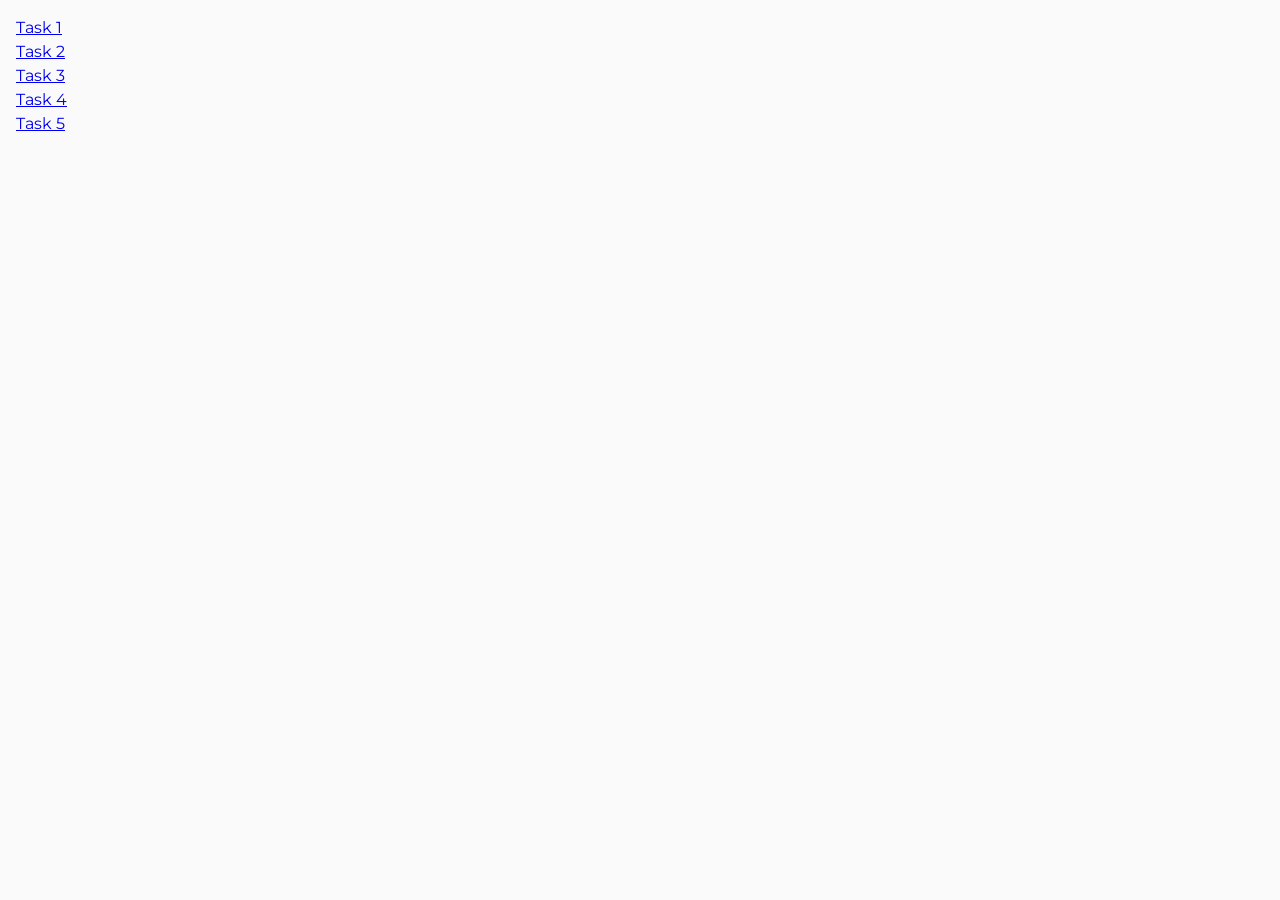
<file: index.html>
<!DOCTYPE html>
<html lang="en">
  <head>
    <meta charset="UTF-8" />
    <meta http-equiv="X-UA-Compatible" content="IE=edge" />
    <meta name="viewport" content="width=device-width, initial-scale=1.0" />
    <title>Homework 7</title>
    <link rel="preconnect" href="https://fonts.googleapis.com" />
    <link rel="preconnect" href="https://fonts.gstatic.com" crossorigin />
    <link
      href="https://fonts.googleapis.com/css2?family=Montserrat:wght@400;500;600&display=swap"
      rel="stylesheet"
    />
    <link rel="stylesheet" href="./css/common.css" />
  </head>
  <body>
    <ul>
      <li><a href="./task-1.html">Task 1</a></li>
      <li><a href="./task-2.html">Task 2</a></li>
      <li><a href="./task-3.html">Task 3</a></li>
      <li><a href="./task-4.html">Task 4</a></li>
      <li><a href="./task-5.html">Task 5</a></li>
    </ul>
  </body>
</html>
</file>
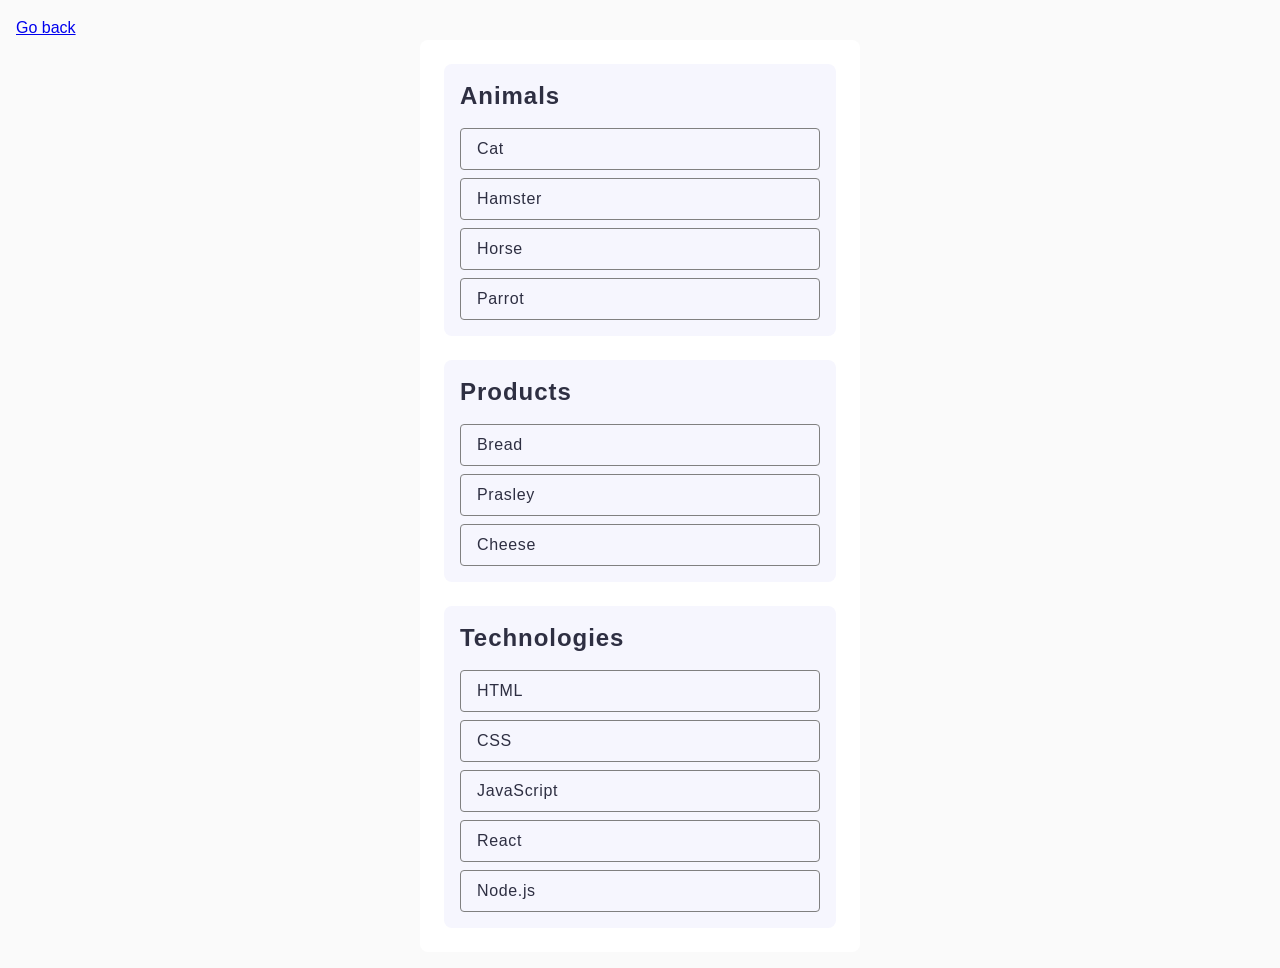
<file: task-1.html>
<!DOCTYPE html>
<html lang="en">
  <head>
    <meta charset="UTF-8" />
    <meta http-equiv="X-UA-Compatible" content="IE=edge" />
    <meta name="viewport" content="width=device-width, initial-scale=1.0" />
    <title>Task 1</title>
    <link rel="stylesheet" href="./css/common.css" />
  </head>
  <body>
    <p><a href="./index.html">Go back</a></p>

    <ul id="categories" class="task-1-list">
      <li class="item">
        <h2>Animals</h2>

        <ul>
          <li>Cat</li>
          <li>Hamster</li>
          <li>Horse</li>
          <li>Parrot</li>
        </ul>
      </li>
      <li class="item">
        <h2>Products</h2>

        <ul>
          <li>Bread</li>
          <li>Prasley</li>
          <li>Cheese</li>
        </ul>
      </li>
      <li class="item">
        <h2>Technologies</h2>

        <ul>
          <li>HTML</li>
          <li>CSS</li>
          <li>JavaScript</li>
          <li>React</li>
          <li>Node.js</li>
        </ul>
      </li>
    </ul>

    <script src="./js/task-1.js" type="module"></script>
  </body>
</html>
</file>
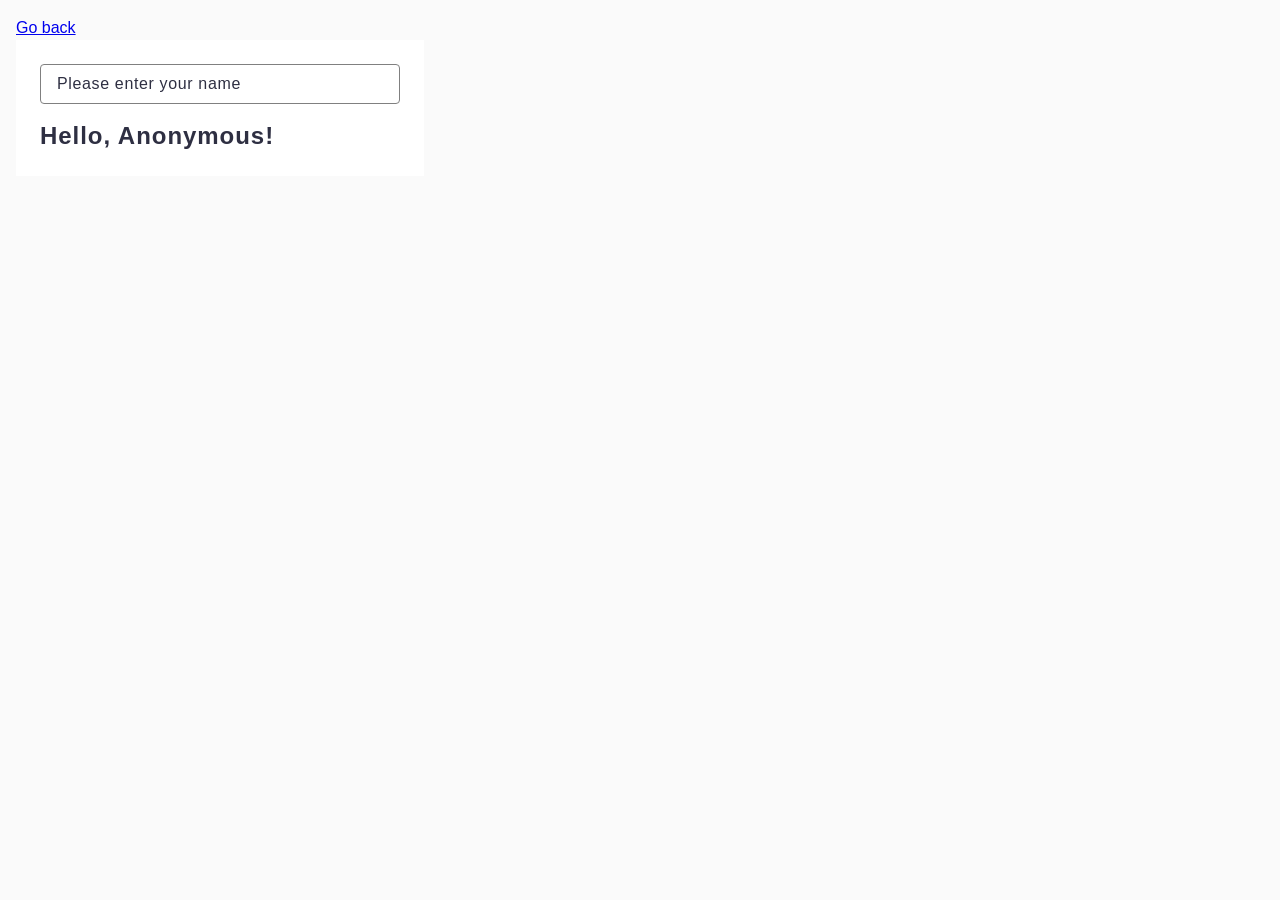
<file: task-3.html>
<!DOCTYPE html>
<html lang="en">
  <head>
    <meta charset="UTF-8" />
    <meta http-equiv="X-UA-Compatible" content="IE=edge" />
    <meta name="viewport" content="width=device-width, initial-scale=1.0" />
    <title>Task 3</title>
    <link rel="stylesheet" href="./css/common.css" />
  </head>
  <body>
    <p><a href="./index.html">Go back</a></p>
    <div class="form">
      <input type="text" id="name-input" placeholder="Please enter your name" />
      <h1>Hello, <span id="name-output">Anonymous</span>!</h1>
    </div>

    <script src="./js/task-3.js" type="module"></script>
  </body>
</html>
</file>
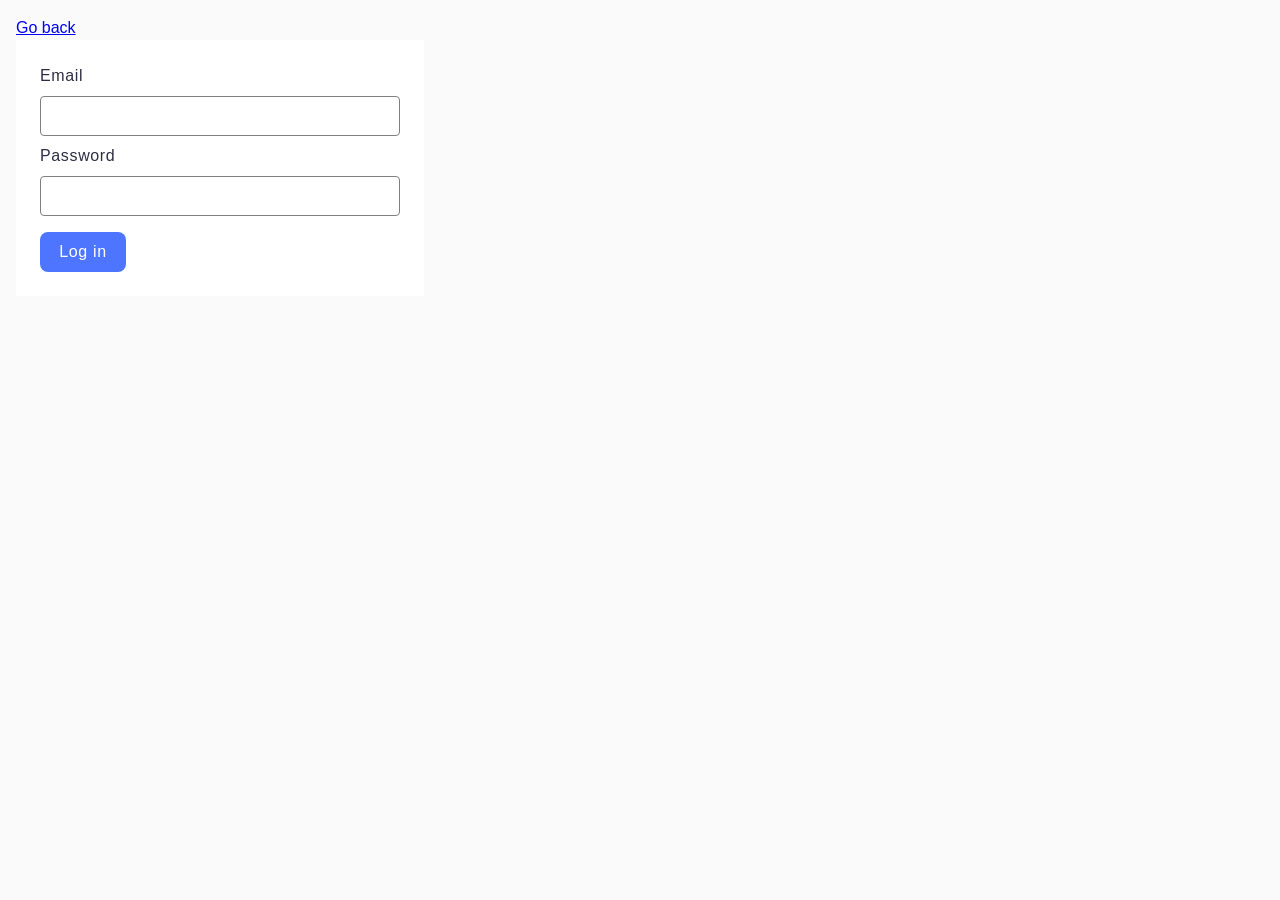
<file: task-4.html>
<!DOCTYPE html>
<html lang="en">
  <head>
    <meta charset="UTF-8" />
    <meta http-equiv="X-UA-Compatible" content="IE=edge" />
    <meta name="viewport" content="width=device-width, initial-scale=1.0" />
    <title>Task 4</title>
    <link rel="stylesheet" href="./css/common.css" />
  </head>
  <body>
    <p><a href="./index.html">Go back</a></p>

    <form class="login-form form">
      <label>
        Email
        <input type="email" name="email" />
      </label>
      <label>
        Password
        <input type="password" name="password" />
      </label>
      <button type="submit">Log in</button>
    </form>

    <script src="./js/task-4.js" type="module"></script>
  </body>
</html>
</file>
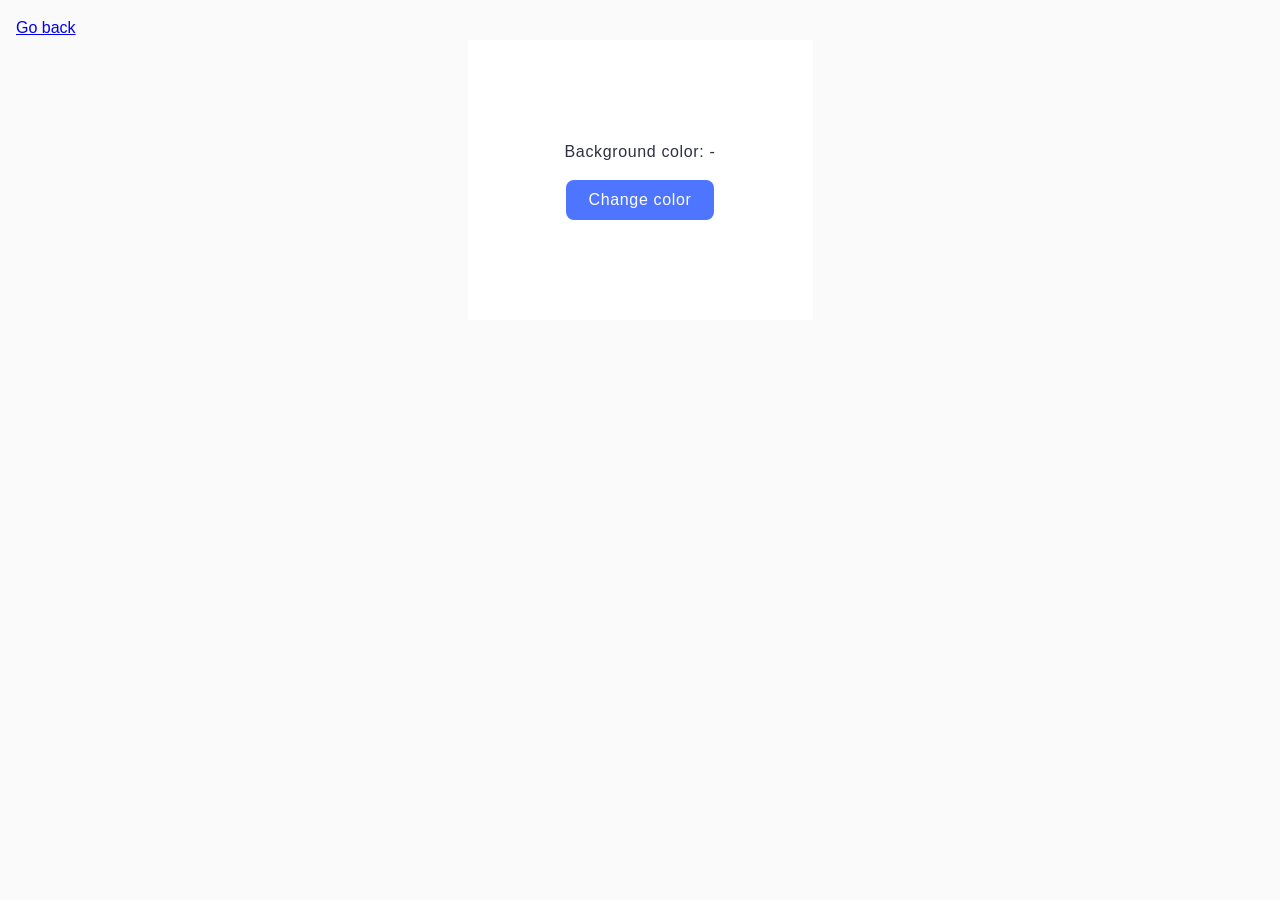
<file: task-5.html>
<!DOCTYPE html>
<html lang="en">
  <head>
    <meta charset="UTF-8" />
    <meta http-equiv="X-UA-Compatible" content="IE=edge" />
    <meta name="viewport" content="width=device-width, initial-scale=1.0" />
    <title>Task 5</title>
    <link rel="stylesheet" href="./css/common.css" />
  </head>
  <body>
    <p><a href="./index.html">Go back</a></p>

    <div class="widget">
      <p>Background color: <span class="color">-</span></p>
      <button type="button" class="change-color">Change color</button>
    </div>

    <script src="./js/task-5.js" type="module"></script>
  </body>
</html>
</file>
<file: css/common.css>
* {
  box-sizing: border-box;
  padding: 0;
  margin: 0;
}
img {
  display: block;
  object-fit: cover;
}
ul {
  list-style: none;
}
button {
  display: flex;
  align-items: center;
  justify-content: center;
  border-radius: 8px;
  border: none;
  padding: 8px 16px;
  height: 40px;
  background-color: #4e75ff;
  font-weight: 500;
  font-size: 16px;
  line-height: 1.5;
  letter-spacing: 0.04em;
  color: #fff;
}
button:hover {
  background-color: #6c8cff;
}
body {
  margin: 16px;
  font-family: -apple-system, BlinkMacSystemFont, "Segoe UI", Roboto, Oxygen,
    Ubuntu, Cantarell, "Open Sans", "Helvetica Neue", sans-serif;
  -webkit-font-smoothing: antialiased;
  -moz-osx-font-smoothing: grayscale;
  background-color: #fafafa;
  color: #212121;
  line-height: 1.5;
  font-family: "Montserrat", sans-serif;
  font-weight: normal;
}
.task-1-list {
  margin-left: auto;
  margin-right: auto;
  width: 440px;
  display: flex;
  flex-direction: column;
  padding: 24px;
  gap: 24px;
  border-radius: 8px;
  background-color: #fff;
  justify-content: center;
  align-items: stretch;
}
.item {
  border-radius: 8px;
  padding: 16px;
  background-color: #f6f6fe;
}
h2 {
  font-weight: 600;
  font-size: 24px;
  line-height: 1.33333;
  letter-spacing: 0.04em;
  color: #2e2f42;
  margin-bottom: 16px;
}
.item > ul > li:not(:last-child) {
  margin-bottom: 8px;
}
.item > ul > li {
  padding: 8px 16px;
  border: 1px solid #808080;
  border-radius: 4px;

  font-size: 16px;
  line-height: 1.5;
  letter-spacing: 0.04em;
  color: #2e2f42;
}

.gallery {
  margin-left: auto;
  margin-right: auto;
  padding: 100px 156px;
  row-gap: 48px;
  column-gap: 24px;
  width: 1440px;
  justify-content: center;
  align-items: center;
  flex-wrap: wrap;
  display: flex;
  background-color: #fff;
}
.form {
  width: 408px;
  padding: 24px;
  background-color: #fff;
}
.form > input {
  display: block;
  width: 360px;
  height: 40px;
  display: flex;
  outline: none;
  padding: 8px 16px;
  border: 1px solid #808080;
  border-radius: 4px;
  margin-bottom: 16px;
}
.form > input:hover {
  border-color: #000;
}
.form > input::placeholder {
  font-size: 16px;
  line-height: 2.5;
  letter-spacing: 0.04em;
  color: #2e2f42;
  font-weight: 400;
}
.form > h1 {
  font-weight: 600;
  font-size: 24px;
  line-height: 1.33;
  letter-spacing: 0.04em;
  color: #2e2f42;
}

.login-form > label {
  display: flex;
  flex-direction: column;
  gap: 8px;

  font-size: 16px;
  line-height: 1.5;
  letter-spacing: 0.04em;
  color: #2e2f42;
}
.login-form > label:first-of-type {
  margin-bottom: 8px;
}
.login-form > label > input {
  border: 1px solid #808080;
  border-radius: 4px;
  outline: none;
  height: 40px;
  padding: 8px 16px;
}
.login-form > button {
  margin-top: 16px;

  width: 86px;
}

.widget {
  width: 345px;
  margin-left: auto;
  margin-right: auto;
  padding: 100px 0;
  background-color: #fff;
  text-align: center;
}
.widget > p {
  font-size: 16px;
  line-height: 1.5;
  letter-spacing: 0.04em;
  color: #2e2f42;
  border-radius: 8px;
  margin-bottom: 16px;
}
.change-color {
  width: 148px;

  margin-left: auto;
  margin-right: auto;
}
</file>
